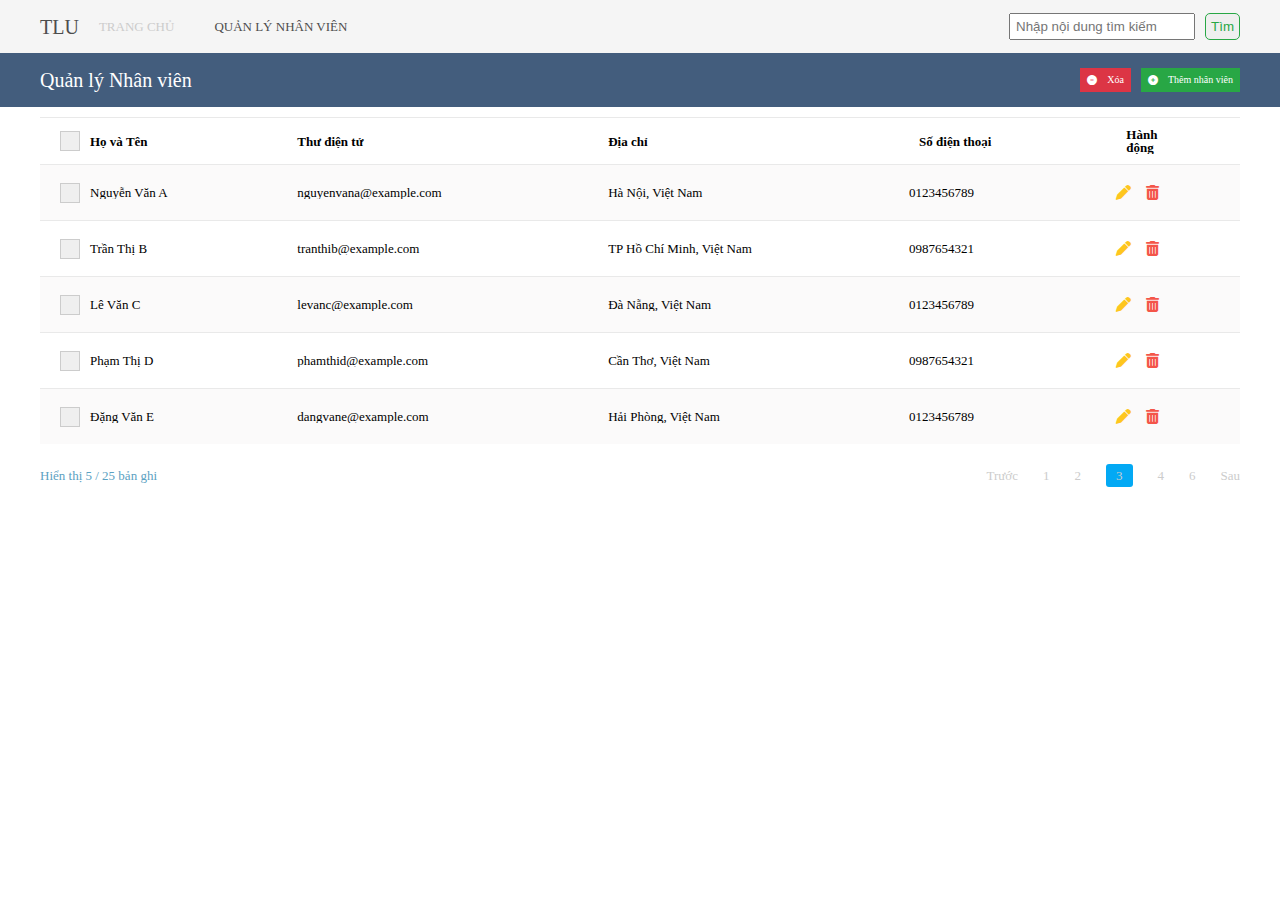
<file: ThucHanhBuoi1and2/baitap05/index.html>
<!DOCTYPE html>
<html lang="en">

<head>
    <meta charset="UTF-8" />
    <meta name="viewport" content="width=device-width, initial-scale=1.0" />
    <link rel="stylesheet" href="./assets/css/reset.css" />
    <link rel="stylesheet" href="./assets/css/style.css" />
    <link rel="stylesheet" href="https://cdnjs.cloudflare.com/ajax/libs/font-awesome/6.5.2/css/all.min.css" />
    <title>QuanQuanLyNhanVien</title>
</head>

<body>
    <!-- header -->
    <div class="container container-header">
        <header class="header">
            <nav class="nav">
                <div class="logo">
                    <p class="text-logo">TLU</p>
                </div>
                <div class="list-menu">
                    <ul>
                        <li class="item-link">
                            <a href="#!">TRANG CHỦ</a>
                        </li>
                        <li class="item-link">
                            <a href="#!" style="color: #4d4d4d">QUẢN LÝ NHÂN VIÊN</a>
                        </li>
                    </ul>
                </div>
                <div class="atc-user">
                    <input class="" type="text" placeholder="Nhập nội dung tìm kiếm" />
                    <button class="btn atc-search">Tìm</button>
                </div>
            </nav>
        </header>
    </div>

    <div class="container container-table">
        <div class="header-table">
            <div class="text-manage">
                <p class="title" style="color: #fff">Quản lý Nhân viên</p>
            </div>

            <div class="atc-btn__table">
                <div class="btn btn-delete">
                    <i class="fa-solid fa-circle-minus"></i>
                    <p>Xóa</p>
                </div>
                <div class="btn btn-insert">
                    <i class="fa-solid fa-circle-plus"></i>
                    <p>Thêm nhân viên</p>
                </div>
            </div>
        </div>
    </div>

    <!-- main -->
    <div class="container">
        <!-- row title-->
        <main class="main-content">
            <div class="row-title">
                <button class="check-btn"></button>
                <p class="text-row text-row__title">Họ và Tên</p>
                <p class="text-row text-row__title">Thư điện tử</p>
                <p class="text-row text-row__title">Địa chỉ</p>
                <p class="text-row text-row__title">Số điện thoại</p>
                <p class="text-row text-row__title">Hành <br>
                    động</p>
            </div>

            <!-- row 1 -->
            <div class="row" style="background-color: #ddd8d821">
                <button class="check-btn"></button>
                <p class="text-row">Nguyễn Văn A</p>
                <p class="text-row">nguyenvana@example.com</p>
                <p class="text-row">Hà Nội, Việt Nam</p>
                <p class="text-row-">0123456789</p>
                <div class="atc-row">
                    <i class="fa-solid fa-pen icon-pen-color"></i>
                    <i class="fa-solid fa-trash-can icon-red"></i>
                </div>
            </div>
            <div class="row">
                <button class="check-btn"></button>
                <p class="text-row">Trần Thị B</p>
                <p class="text-row">tranthib@example.com</p>
                <p class="text-row">TP Hồ Chí Minh, Việt Nam</p>
                <p class="text-row-">0987654321</p>
                <div class="atc-row">
                    <i class="fa-solid fa-pen icon-pen-color"></i>
                    <i class="fa-solid fa-trash-can icon-red"></i>
                </div>
            </div>
            <div class="row" style="background-color: #ddd8d821">
                <button class="check-btn"></button>
                <p class="text-row">Lê Văn C</p>
                <p class="text-row">levanc@example.com</p>
                <p class="text-row">Đà Nẵng, Việt Nam</p>
                <p class="text-row-">0123456789</p>
                <div class="atc-row">
                    <i class="fa-solid fa-pen icon-pen-color"></i>
                    <i class="fa-solid fa-trash-can icon-red"></i>
                </div>
            </div>
            <div class="row">
                <button class="check-btn"></button>
                <p class="text-row">Phạm Thị D</p>
                <p class="text-row">phamthid@example.com</p>
                <p class="text-row">Cần Thơ, Việt Nam</p>
                <p class="text-row-">0987654321</p>
                <div class="atc-row">
                    <i class="fa-solid fa-pen icon-pen-color"></i>
                    <i class="fa-solid fa-trash-can icon-red"></i>
                </div>
            </div>
            <div class="row" style="background-color: #ddd8d821">
                <button class="check-btn"></button>
                <p class="text-row">Đặng Văn E</p>
                <p class="text-row">dangvane@example.com</p>
                <p class="text-row">Hải Phòng, Việt Nam</p>
                <p class="text-row-">0123456789</p>
                <div class="atc-row">
                    <i class="fa-solid fa-pen icon-pen-color"></i>
                    <i class="fa-solid fa-trash-can icon-red"></i>
                </div>
            </div>
        </main>
    </div>
    <div class="container">
        <footer class="footer">
            <div>
                <p class="desc">Hiển thị 5 / 25 bản ghi</p>
            </div>
            <div class="nav-footer">
                <ul class="list-page">
                    <li>
                        <a href="#!" class="item-link">Trước</a>
                    </li>
                    <li>
                        <a href="#!" class="item-link">1</a>
                    </li>
                    <li>
                        <a href="#!" class="item-link">2</a>
                    </li>
                    <li class="special">
                        <a href="#!" class="item-link">3</a>
                    </li>
                    <li>
                        <a href="#!" class="item-link">4</a>
                    </li>
                    <li>
                        <a href="#!" class="item-link">6</a>
                    </li>
                    <li>
                        <a href="#!" class="item-link">Sau</a>
                    </li>
                </ul>
            </div>
        </footer>
    </div>
</body>

</html>
</file>
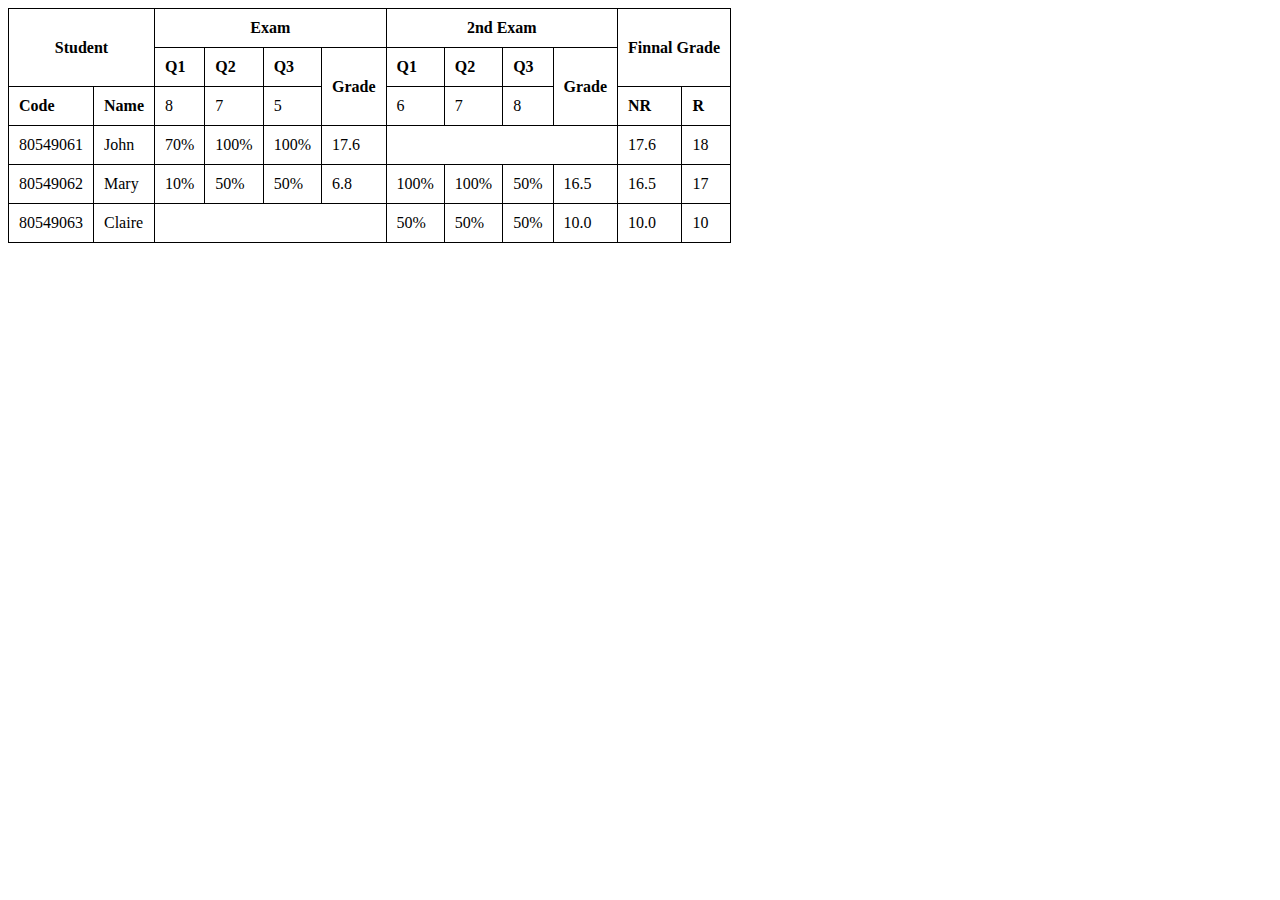
<file: ThucHanhBuoi1and2/baitap03.html>
<!DOCTYPE html>
<html lang="en">

<head>
    <meta charset="UTF-8">
    <meta name="viewport" content="width=device-width, initial-scale=1.0">
    <title>Document</title>
</head>

<body>
    <style>
        table,
        th,
        td {
            border: 1px solid black;
            border-collapse: collapse;
        }

        th,
        td {
            padding: 10px;
        }
    </style>


    <table>

        <tr>
            <th colspan="2" rowspan="2">Student</th>
            <th colspan="4">Exam</th>
            <th colspan="4">2nd Exam</th>
            <th colspan="2" rowspan="2">Finnal Grade</th>
        </tr>



        <tr>
            <td><b>Q1</b></td>
            <td><b>Q2</b></td>
            <td><b>Q3</b></td>
            <td rowspan="2"><b>Grade</b></td>
            <td><b>Q1</b></td>
            <td><b>Q2</b></td>
            <td><b>Q3</b></td>
            <td rowspan="2"><b>Grade</b></td>
        </tr>

        <tr>
            <td><b>Code</b></td>
            <td><b>Name</b></td>
            <td>8</td>
            <td>7</td>
            <td>5</td>
            <td>6</td>
            <td>7</td>
            <td>8</td>
            <td><b>NR</b></td>
            <td><b>R</b></td>
        </tr>

        <tr>
            <td>80549061</td>
            <td>John</td>
            <td>70%</td>
            <td>100%</td>
            <td>100%</td>
            <td>17.6</td>
            <td colspan="4"></td>
            <td>17.6</td>
            <td>18</td>
        </tr>

        <tr>
            <td>80549062</td>
            <td>Mary</td>
            <td>10%</td>
            <td>50%</td>
            <td>50%</td>
            <td>6.8</td>
            <td>100%</td>
            <td>100%</td>
            <td>50%</td>
            <td>16.5</td>
            <td>16.5</td>
            <td>17</td>
        </tr>

        <tr>
            <td>80549063</td>
            <td>Claire</td>
            <td colspan="4"></td>
            <td>50%</td>
            <td>50%</td>
            <td>50%</td>
            <td>10.0</td>
            <td>10.0</td>
            <td>10</td>
        </tr>

    </table>

</body>

</html>
</file>
<file: ThucHanhBuoi1and2/baitap05/assets/css/style.css>
* {
    box-sizing: border-box;
    margin: 0;
    padding: 0;
}

html {
    font-size: 62.5%;
}

/* Common */
.container {
    padding: 0 40px;
}

.btn {
    color: #fff;
    padding: 7px;
}

.icon-red {
    color: #f45549;
}

.icon-pen-color {
    color: #fec61e;
}

a {
    text-decoration: none;
}

button {
    border: 1px solid #ccc;
}

input {
    padding-left: 5px;
    outline: none;
}

/* Header */
.container-header {
    background-color: #f5f5f5;
}

.header .nav {
    display: flex;
    align-items: center;
}

.nav {
    padding-top: 10px;
    padding-bottom: 10px;
}

.text-logo {
    color: #4d4d4d;
    font-size: 2rem;
}

.header .nav ul {
    display: flex;
    align-items: center;
}

.header .nav ul .item-link {
    padding: 10px 20px;
    font-size: 1.3rem;
}

.header .nav ul .item-link a {
    color: #ccc;
}

.header .nav .atc-user {
    display: flex;
    gap: 10px;
    margin-left: auto;
}

.atc-search {
    border-radius: 5px;
    border: 1px solid #28a745;
    color: #28a745;
}

.header .nav .atc-user .atc-search,
.atc-btn {
    padding: 5px;
}

/* Table */
.container-table {
    background-color: #435d7d;
}

.header-table {
    padding: 15px 0;
}

.text-manage .title {
    font-size: 2rem;
    font-weight: 400;
    color: #b9b9b9;
}

.header-table,
.atc-btn__table {
    display: flex;
    align-items: center;
    gap: 10px;
}

.atc-btn__table {
    margin-left: auto;
}

.btn-delete,
.btn-insert {
    display: flex;
    align-items: center;
    gap: 10px;
    background-color: #dc3545;
}

.btn-insert {
    background-color: #28a745;
}

/* Row */
.main-content {
    padding: 10px 0;
}

.row-title,
.row {
    display: grid;
    grid-template-columns: 2rem 2fr 3fr 3fr 2fr 1fr;
    align-items: center;
    padding: 10px 20px;
    font-size: 1.3rem;
    border-top: 1px solid #e9e9e9;
}

.text-row__title {
    font-size: 1.3rem;
    font-weight: 700;
}

.text-row {
    padding: 0 10px;
    white-space: nowrap; /* Prevent text from wrapping */
    overflow: hidden; /* Hide overflow text */
    text-overflow: ellipsis; /* Add ellipsis for overflow text */
}

.atc-row {
    display: flex;
    align-items: center;
    gap: 15px;
    font-size: 1.5rem;
    padding: 10px 0;
}

.check-btn {
    height: 20px;
    width: 20px;
    border: 1px solid #ccc;
}

/* Footer */
.footer {
    display: flex;
    align-items: center;
    justify-content: space-between;
    padding: 10px 0;
}

.footer .desc {
    font-size: 1.3rem;
    color: #5ba1c2;
}

.list-page {
    display: flex;
    align-items: center;
    gap: 25px;
}

.list-page .item-link {
    color: #ccc;
    font-size: 1.3rem;
}

.special {
    border-radius: 3px;
    padding: 5px 10px;
    background-color: #03a9f4;
}
</file>
